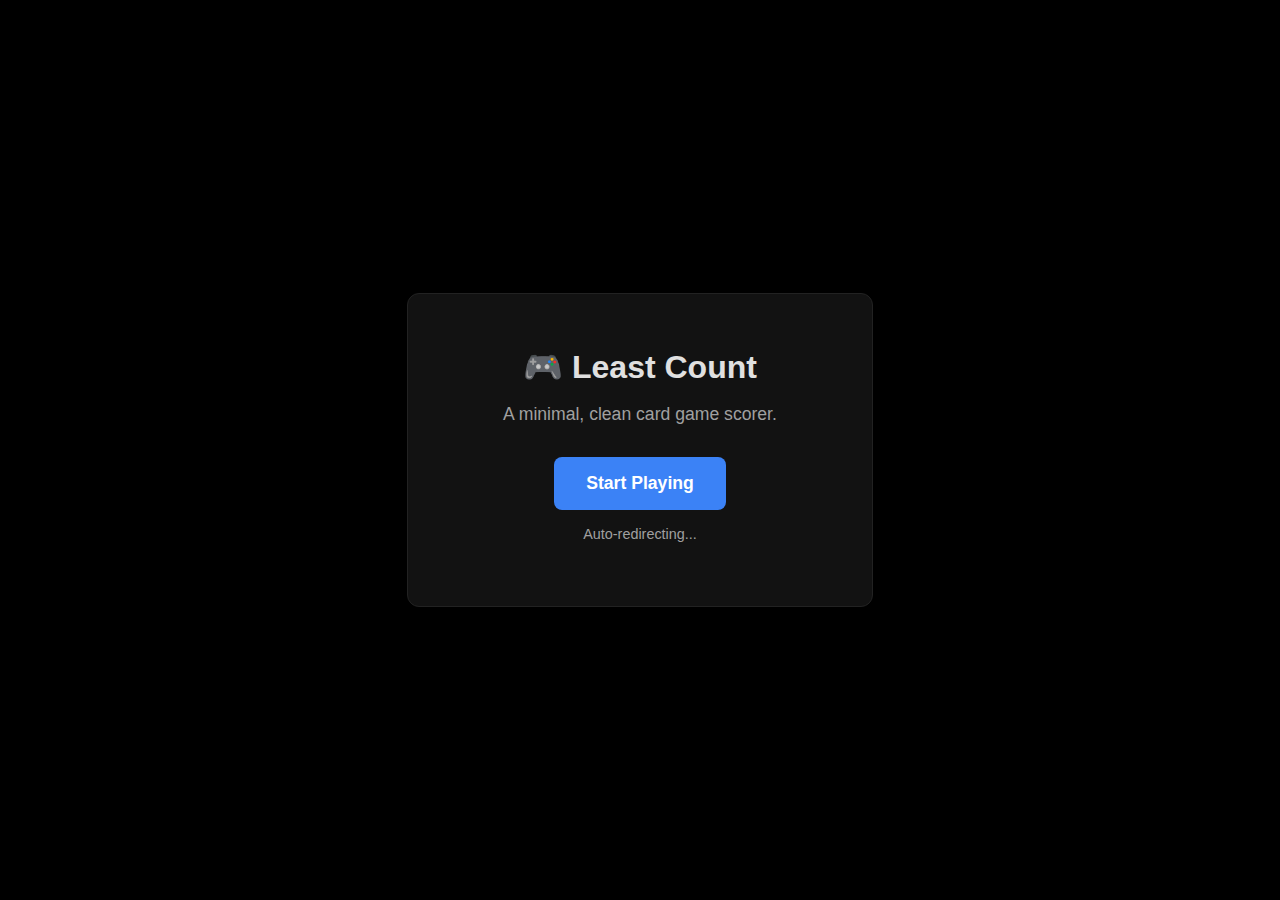
<file: index.html>
<!DOCTYPE html>
<html lang="en">

<head>
    <meta charset="UTF-8">
    <meta name="viewport" content="width=device-width, initial-scale=1.0">
    <meta name="description" content="Least Count - A minimal and clean card game scoring app.">
    <meta name="keywords" content="card game, scoring, least count, minimal, monochrome, dark mode">
    <meta name="theme-color" content="#000000">
    <link rel="manifest" href="manifest.json">
    <title>Least Count - Card Game Scorer</title>
    <style>
        :root {
            --bg-primary: #000000;
            --bg-surface: #121212;
            --border-color: #222222;
            --text-primary: #E0E0E0;
            --text-secondary: #A0A0A0;
            --accent-blue: #3B82F6;
            --accent-dark-blue: #1E40AF;
        }

        body {
            margin: 0;
            padding: 0;
            background-color: var(--bg-primary);
            min-height: 100vh;
            display: flex;
            align-items: center;
            justify-content: center;
            font-family: 'Inter', sans-serif;
        }

        .redirect-container {
            background: var(--bg-surface);
            border: 1px solid var(--border-color);
            border-radius: 12px;
            padding: 2rem;
            text-align: center;
            box-shadow: 0 4px 6px rgba(0, 0, 0, 0.9);
            max-width: 90%;
            width: 400px;
        }

        h1 {
            color: var(--text-primary);
            margin-bottom: 1rem;
            font-size: 2rem;
            font-weight: 700;
        }

        p {
            color: var(--text-secondary);
            margin-bottom: 2rem;
            font-size: 1.1rem;
        }

        .redirect-btn {
            background-color: var(--accent-blue);
            color: white;
            border: none;
            padding: 1rem 2rem;
            border-radius: 8px;
            font-size: 1.1rem;
            font-weight: 600;
            cursor: pointer;
            text-decoration: none;
            display: inline-block;
            transition: background-color 0.2s ease;
        }

        .redirect-btn:hover {
            background-color: var(--accent-dark-blue);
        }
    </style>
    <script>
        // Auto-redirect after 2 seconds or when button is clicked
        setTimeout(() => {
            window.location.href = 'least_count.html';
        }, 2000);
    </script>
</head>

<body>
    <div class="redirect-container">
        <h1>🎮 Least Count</h1>
        <p>A minimal, clean card game scorer.</p>
        <a href="least_count.html" class="redirect-btn">Start Playing</a>
        <p style="font-size: 0.9rem; margin-top: 1rem; color: var(--text-secondary);">Auto-redirecting...</p>
    </div>
</body>

</html>
</file>
